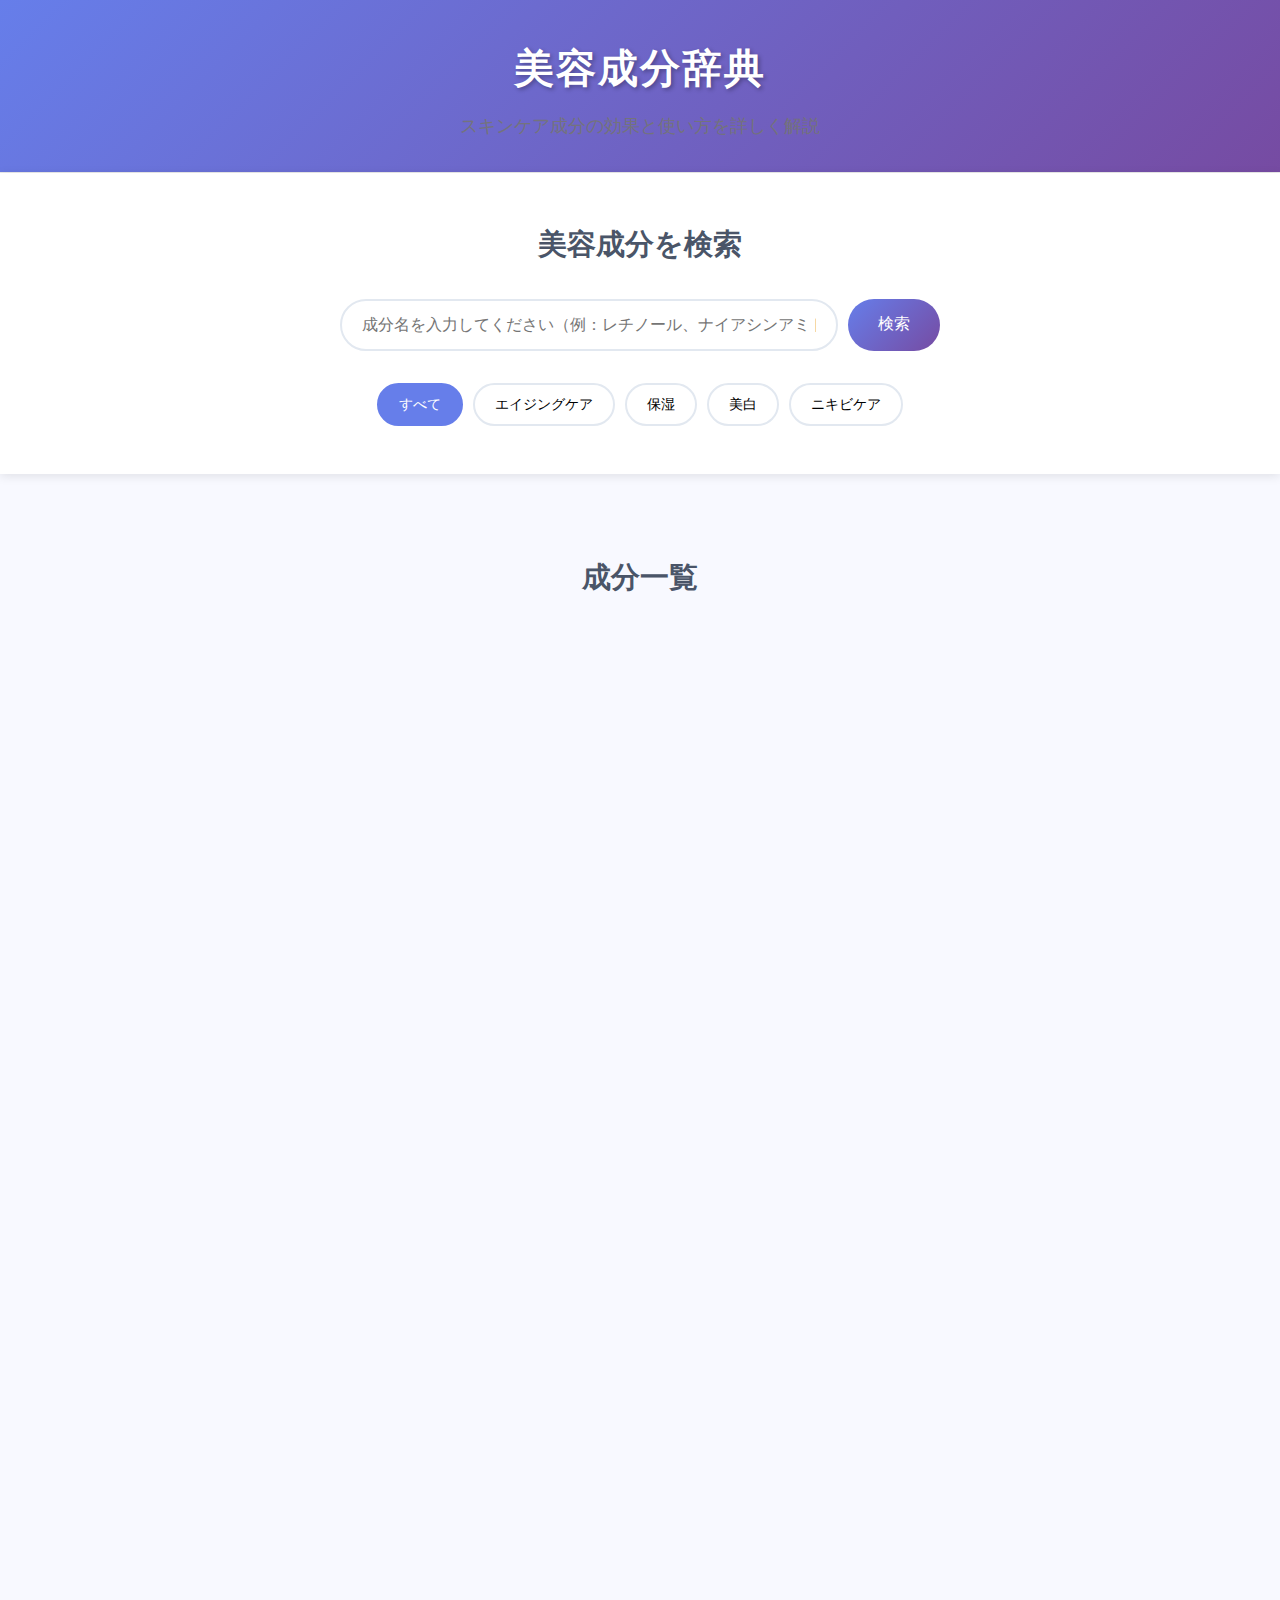
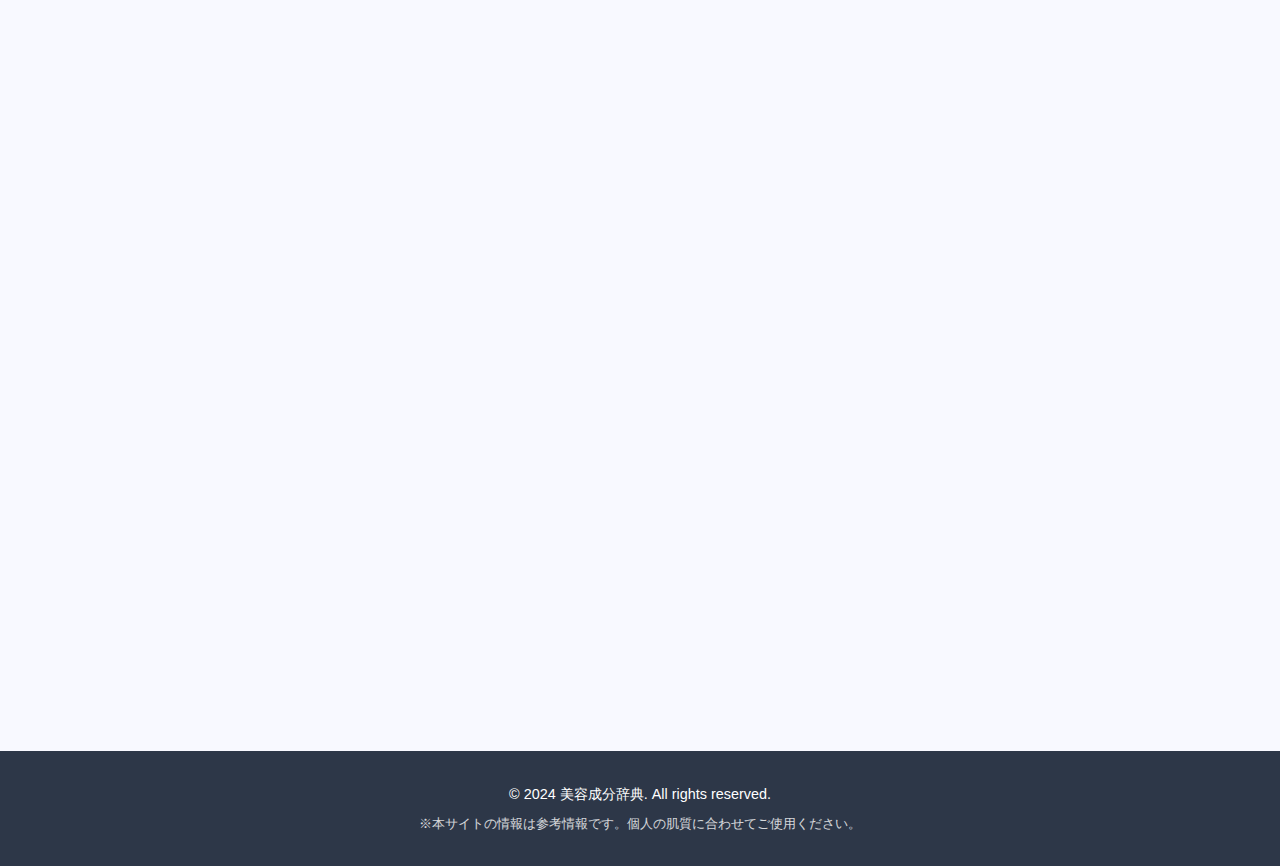
<file: index.html>
<!DOCTYPE html>
<html lang="ja">
<head>
    <meta charset="UTF-8">
    <meta name="viewport" content="width=device-width, initial-scale=1.0">
    <title>美容成分辞典 - あなたのスキンケアをサポート</title>
    <meta name="description" content="美容成分の効果、使い方、併用注意事項を詳しく解説。スキンケア選びの参考にしてください。">
    <link rel="stylesheet" href="css/style.css">
    
    <!-- Google AdSense 用のスクリプト領域 -->
    <!-- <script async src="https://pagead2.googlesyndication.com/pagead/js/adsbygoogle.js?client=ca-pub-XXXXXXXXX" crossorigin="anonymous"></script> -->
</head>
<body>
    <header class="header">
        <div class="container">
            <h1 class="site-title">
                <a href="/">美容成分辞典</a>
            </h1>
            <p class="site-description">スキンケア成分の効果と使い方を詳しく解説</p>
        </div>
    </header>

    <main class="main">
        <section class="hero">
            <div class="container">
                <h2>美容成分を検索</h2>
                <div class="search-container">
                    <input type="text" id="searchInput" placeholder="成分名を入力してください（例：レチノール、ナイアシンアミド）" class="search-input">
                    <button id="searchBtn" class="search-btn">検索</button>
                </div>
                <div class="search-filters">
                    <button class="filter-btn active" data-category="all">すべて</button>
                    <button class="filter-btn" data-category="anti-aging">エイジングケア</button>
                    <button class="filter-btn" data-category="moisturizing">保湿</button>
                    <button class="filter-btn" data-category="brightening">美白</button>
                    <button class="filter-btn" data-category="acne">ニキビケア</button>
                </div>
            </div>
        </section>

        <!-- AdSense 広告枠 1 -->
        <div class="ad-container">
            <!-- 
            <ins class="adsbygoogle"
                 style="display:block"
                 data-ad-client="ca-pub-XXXXXXXXX"
                 data-ad-slot="XXXXXXXXX"
                 data-ad-format="auto"
                 data-full-width-responsive="true"></ins>
            <script>
                 (adsbygoogle = window.adsbygoogle || []).push({});
            </script>
            -->
        </div>

        <section class="ingredients-section">
            <div class="container">
                <h2>成分一覧</h2>
                <div id="ingredientsGrid" class="ingredients-grid">
                    <!-- 成分カードがJavaScriptで動的に生成されます -->
                </div>
                
                <div id="noResults" class="no-results" style="display: none;">
                    <p>検索条件に一致する成分が見つかりませんでした。</p>
                </div>
            </div>
        </section>

        <!-- AdSense 広告枠 2 -->
        <div class="ad-container">
            <!-- 
            <ins class="adsbygoogle"
                 style="display:block"
                 data-ad-client="ca-pub-XXXXXXXXX"
                 data-ad-slot="XXXXXXXXX"
                 data-ad-format="auto"
                 data-full-width-responsive="true"></ins>
            <script>
                 (adsbygoogle = window.adsbygoogle || []).push({});
            </script>
            -->
        </div>
    </main>

    <footer class="footer">
        <div class="container">
            <p>&copy; 2024 美容成分辞典. All rights reserved.</p>
            <p class="disclaimer">※本サイトの情報は参考情報です。個人の肌質に合わせてご使用ください。</p>
        </div>
    </footer>

    <script src="js/ingredients-data.js"></script>
    <script src="js/main.js"></script>
</body>
</html>

<style>
/* CSS Reset */
* {
    margin: 0;
    padding: 0;
    box-sizing: border-box;
}

body {
    font-family: 'Hiragino Sans', 'Yu Gothic', 'Meiryo', sans-serif;
    line-height: 1.6;
    color: #333;
    background-color: #f8f9ff;
}

.container {
    max-width: 1200px;
    margin: 0 auto;
    padding: 0 20px;
}

/* Header */
.header {
    background: linear-gradient(135deg, #667eea 0%, #764ba2 100%);
    color: white;
    padding: 2rem 0;
    text-align: center;
}

.site-title a {
    color: white;
    text-decoration: none;
    font-size: 2.5rem;
    font-weight: bold;
    text-shadow: 2px 2px 4px rgba(0,0,0,0.3);
}

.site-description {
    margin-top: 0.5rem;
    font-size: 1.1rem;
    opacity: 0.9;
}

/* Hero Section */
.hero {
    background: white;
    padding: 3rem 0;
    box-shadow: 0 2px 10px rgba(0,0,0,0.1);
}

.hero h2 {
    text-align: center;
    margin-bottom: 2rem;
    color: #4a5568;
    font-size: 1.8rem;
}

.search-container {
    display: flex;
    max-width: 600px;
    margin: 0 auto 2rem;
    gap: 10px;
}

.search-input {
    flex: 1;
    padding: 15px 20px;
    border: 2px solid #e2e8f0;
    border-radius: 50px;
    font-size: 1rem;
    outline: none;
    transition: border-color 0.3s ease;
}

.search-input:focus {
    border-color: #667eea;
}

.search-btn {
    padding: 15px 30px;
    background: linear-gradient(135deg, #667eea, #764ba2);
    color: white;
    border: none;
    border-radius: 50px;
    font-size: 1rem;
    cursor: pointer;
    transition: transform 0.2s ease;
}

.search-btn:hover {
    transform: translateY(-2px);
}

.search-filters {
    display: flex;
    justify-content: center;
    gap: 10px;
    flex-wrap: wrap;
}

.filter-btn {
    padding: 10px 20px;
    border: 2px solid #e2e8f0;
    background: white;
    border-radius: 25px;
    cursor: pointer;
    transition: all 0.3s ease;
    font-size: 0.9rem;
}

.filter-btn:hover, .filter-btn.active {
    background: #667eea;
    color: white;
    border-color: #667eea;
}

/* Ad Container */
.ad-container {
    max-width: 1200px;
    margin: 2rem auto;
    padding: 0 20px;
    text-align: center;
}

/* Ingredients Section */
.ingredients-section {
    padding: 3rem 0;
}

.ingredients-section h2 {
    text-align: center;
    margin-bottom: 2rem;
    color: #4a5568;
    font-size: 1.8rem;
}

.ingredients-grid {
    display: grid;
    grid-template-columns: repeat(auto-fill, minmax(300px, 1fr));
    gap: 2rem;
    margin-top: 2rem;
}

.ingredient-card {
    background: white;
    border-radius: 15px;
    padding: 1.5rem;
    box-shadow: 0 4px 15px rgba(0,0,0,0.1);
    transition: transform 0.3s ease, box-shadow 0.3s ease;
    text-decoration: none;
    color: inherit;
    display: block;
}

.ingredient-card:hover {
    transform: translateY(-5px);
    box-shadow: 0 8px 25px rgba(0,0,0,0.15);
}

.ingredient-name {
    font-size: 1.3rem;
    font-weight: bold;
    color: #2d3748;
    margin-bottom: 0.5rem;
}

.ingredient-category {
    display: inline-block;
    background: #e2e8f0;
    color: #4a5568;
    padding: 0.3rem 0.8rem;
    border-radius: 15px;
    font-size: 0.8rem;
    margin-bottom: 1rem;
}

.ingredient-description {
    color: #718096;
    font-size: 0.9rem;
    line-height: 1.5;
}

.no-results {
    text-align: center;
    padding: 3rem;
    color: #718096;
    font-size: 1.1rem;
}

/* Footer */
.footer {
    background: #2d3748;
    color: white;
    text-align: center;
    padding: 2rem 0;
    margin-top: 3rem;
}

.disclaimer {
    margin-top: 0.5rem;
    font-size: 0.8rem;
    opacity: 0.8;
}

/* Responsive Design */
@media (max-width: 768px) {
    .site-title a {
        font-size: 2rem;
    }
    
    .search-container {
        flex-direction: column;
        padding: 0 20px;
    }
    
    .search-input, .search-btn {
        width: 100%;
    }
    
    .ingredients-grid {
        grid-template-columns: 1fr;
        gap: 1rem;
    }
    
    .search-filters {
        padding: 0 20px;
    }
    
    .filter-btn {
        font-size: 0.8rem;
        padding: 8px 15px;
    }
}

@media (max-width: 480px) {
    .hero {
        padding: 2rem 0;
    }
    
    .hero h2 {
        font-size: 1.5rem;
    }
    
    .ingredient-card {
        padding: 1rem;
    }
}
</style>

<script>
// 成分データ（実際のデータに置き換えてください）
const ingredientsData = [
    {
        id: 'retinol',
        name: 'レチノール',
        category: 'anti-aging',
        categoryName: 'エイジングケア',
        description: 'ビタミンAの一種で、シワやシミの改善に効果的。肌のターンオーバーを促進し、コラーゲン生成をサポートします。',
        fileName: 'retinol.html'
    },
    {
        id: 'niacinamide',
        name: 'ナイアシンアミド',
        category: 'brightening',
        categoryName: '美白',
        description: 'ビタミンB3誘導体。毛穴の改善、皮脂コントロール、シミの予防に効果があります。',
        fileName: 'niacinamide.html'
    },
    {
        id: 'hyaluronic-acid',
        name: 'ヒアルロン酸',
        category: 'moisturizing',
        categoryName: '保湿',
        description: '優れた保水力を持つ成分。肌の水分保持を助け、ふっくらとした肌に導きます。',
        fileName: 'hyaluronic-acid.html'
    },
    {
        id: 'salicylic-acid',
        name: 'サリチル酸',
        category: 'acne',
        categoryName: 'ニキビケア',
        description: 'BHA（ベータヒドロキシ酸）の一種。毛穴の詰まりを除去し、ニキビの予防と改善に効果的。',
        fileName: 'salicylic-acid.html'
    },
    {
        id: 'vitamin-c',
        name: 'ビタミンC',
        category: 'brightening',
        categoryName: '美白',
        description: '強力な抗酸化作用を持ち、メラニン生成を抑制。シミの予防とコラーゲン生成促進に効果的。',
        fileName: 'vitamin-c.html'
    },
    {
        id: 'ceramide',
        name: 'セラミド',
        category: 'moisturizing',
        categoryName: '保湿',
        description: '肌のバリア機能を構成する重要な成分。水分蒸発を防ぎ、外部刺激から肌を守ります。',
        fileName: 'ceramide.html'
    }
];

let currentFilter = 'all';

// ページ読み込み時の初期化
document.addEventListener('DOMContentLoaded', function() {
    displayIngredients(ingredientsData);
    setupEventListeners();
});

// イベントリスナーの設定
function setupEventListeners() {
    // 検索機能
    const searchInput = document.getElementById('searchInput');
    const searchBtn = document.getElementById('searchBtn');
    
    searchBtn.addEventListener('click', performSearch);
    searchInput.addEventListener('keypress', function(e) {
        if (e.key === 'Enter') {
            performSearch();
        }
    });
    
    // フィルター機能
    const filterBtns = document.querySelectorAll('.filter-btn');
    filterBtns.forEach(btn => {
        btn.addEventListener('click', function() {
            // アクティブボタンの切り替え
            filterBtns.forEach(b => b.classList.remove('active'));
            this.classList.add('active');
            
            currentFilter = this.dataset.category;
            filterIngredients();
        });
    });
}

// 成分表示関数
function displayIngredients(ingredients) {
    const grid = document.getElementById('ingredientsGrid');
    const noResults = document.getElementById('noResults');
    
    if (ingredients.length === 0) {
        grid.innerHTML = '';
        noResults.style.display = 'block';
        return;
    }
    
    noResults.style.display = 'none';
    
    grid.innerHTML = ingredients.map(ingredient => `
        <a href="ingredient/${ingredient.fileName}" class="ingredient-card">
            <h3 class="ingredient-name">${ingredient.name}</h3>
            <span class="ingredient-category">${ingredient.categoryName}</span>
            <p class="ingredient-description">${ingredient.description}</p>
        </a>
    `).join('');
}

// 検索機能
function performSearch() {
    const searchTerm = document.getElementById('searchInput').value.toLowerCase();
    const filtered = ingredientsData.filter(ingredient => 
        ingredient.name.toLowerCase().includes(searchTerm) ||
        ingredient.description.toLowerCase().includes(searchTerm)
    );
    
    displayIngredients(applyCurrentFilter(filtered));
}

// フィルター機能
function filterIngredients() {
    const searchTerm = document.getElementById('searchInput').value.toLowerCase();
    let filtered = ingredientsData;
    
    // 検索条件を適用
    if (searchTerm) {
        filtered = filtered.filter(ingredient => 
            ingredient.name.toLowerCase().includes(searchTerm) ||
            ingredient.description.toLowerCase().includes(searchTerm)
        );
    }
    
    displayIngredients(applyCurrentFilter(filtered));
}

// 現在のフィルターを適用
function applyCurrentFilter(ingredients) {
    if (currentFilter === 'all') {
        return ingredients;
    }
    
    return ingredients.filter(ingredient => ingredient.category === currentFilter);
}
</script>
</file>
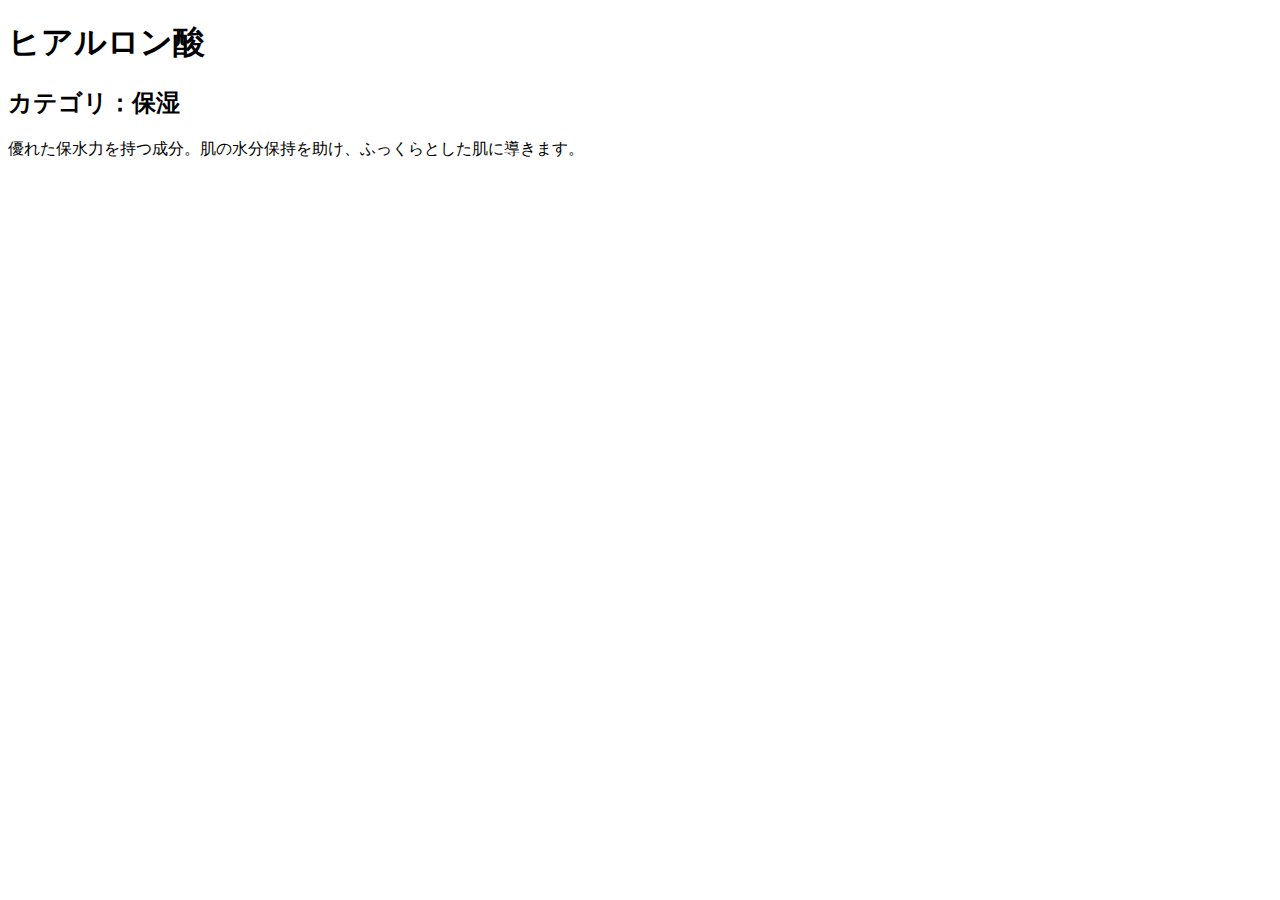
<file: hyaluronic-acid.html>
<!DOCTYPE html>
<html lang="ja">
<head>
  <meta charset="UTF-8">
  <title>ヒアルロン酸｜美容成分辞典</title>
  <meta name="viewport" content="width=device-width, initial-scale=1.0">
</head>
<body>
  <h1>ヒアルロン酸</h1>
  <h2>カテゴリ：保湿</h2>
  <p>優れた保水力を持つ成分。肌の水分保持を助け、ふっくらとした肌に導きます。</p>
</body>
</html>
</file>
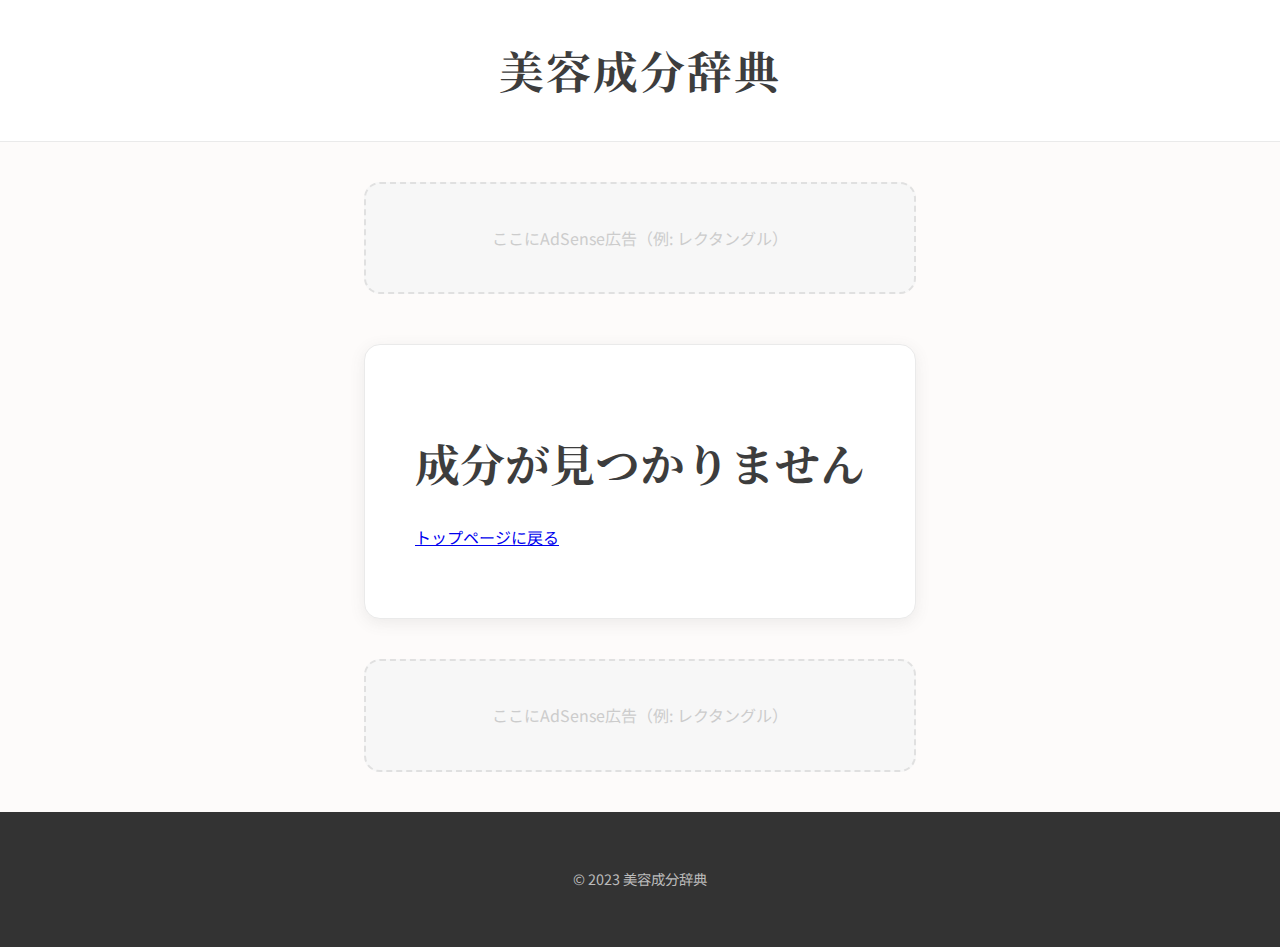
<file: ingredient.html>
<!DOCTYPE html>
<html lang="ja">
<head>
    <meta charset="UTF-8">
    <meta name="viewport" content="width=device-width, initial-scale=1.0">
    <title>成分詳細 | 美容成分辞典</title>
        <link rel="preconnect" href="https://fonts.googleapis.com">
    <link rel="preconnect" href="https://fonts.gstatic.com" crossorigin>
    <link href="https://fonts.googleapis.com/css2?family=Noto+Sans+JP:wght@400;500&family=Noto+Serif+JP:wght@600;700&display=swap" rel="stylesheet">
    <link rel="stylesheet" href="css/style.css">
</head>
<body>
    <header>
        <div class="container">
            <h1><a href="index.html">美容成分辞典</a></h1>
        </div>
    </header>

    <main class="container">
        <!-- Google AdSense 広告コード（例：記事タイトル下） -->
        <div class="ad-placeholder">ここにAdSense広告（例: レクタングル）</div>

        <article id="ingredient-detail">
            <!-- JavaScriptによって内容がここに生成されます -->
            <h2 id="ingredient-name"></h2>
            
            <section id="usage-section">
                <h3>使い方</h3>
                <p id="ingredient-usage"></p>
            </section>
            
            <section id="cautions-section">
                <h3>併用注意</h3>
                <p id="ingredient-cautions"></p>
            </section>
            
            <section id="side-effects-section">
                <h3>副作用</h3>
                <p id="ingredient-side-effects"></p>
            </section>
            
            <section id="products-section">
                <h3>配合されている商品例</h3>
                <ul id="ingredient-products"></ul>
            </section>
        </article>

        <!-- Google AdSense 広告コード（例：記事下） -->
        <div class="ad-placeholder" style="margin-top: 40px;">ここにAdSense広告（例: レクタングル）</div>

    </main>

    <footer>
        <div class="container">
            <p>© 2023 美容成分辞典</p>
        </div>
    </footer>

    <script src="js/data.js"></script>
    <script src="js/ingredient.js"></script>
</body>
</html>
</file>
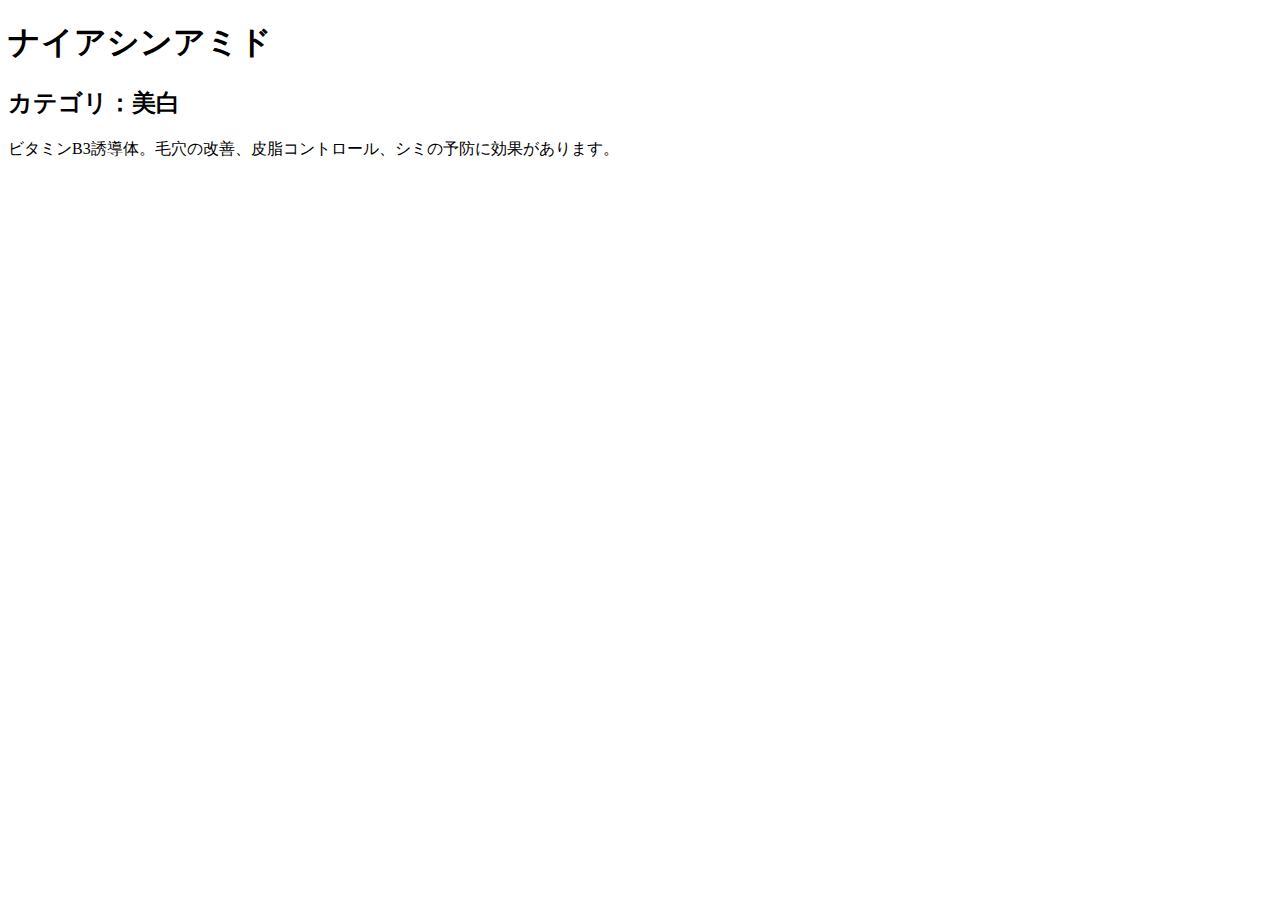
<file: niacinamide.html>
<!DOCTYPE html>
<html lang="ja">
<head>
  <meta charset="UTF-8">
  <title>ナイアシンアミド｜美容成分辞典</title>
  <meta name="viewport" content="width=device-width, initial-scale=1.0">
</head>
<body>
  <h1>ナイアシンアミド</h1>
  <h2>カテゴリ：美白</h2>
  <p>ビタミンB3誘導体。毛穴の改善、皮脂コントロール、シミの予防に効果があります。</p>
</body>
</html>
</file>
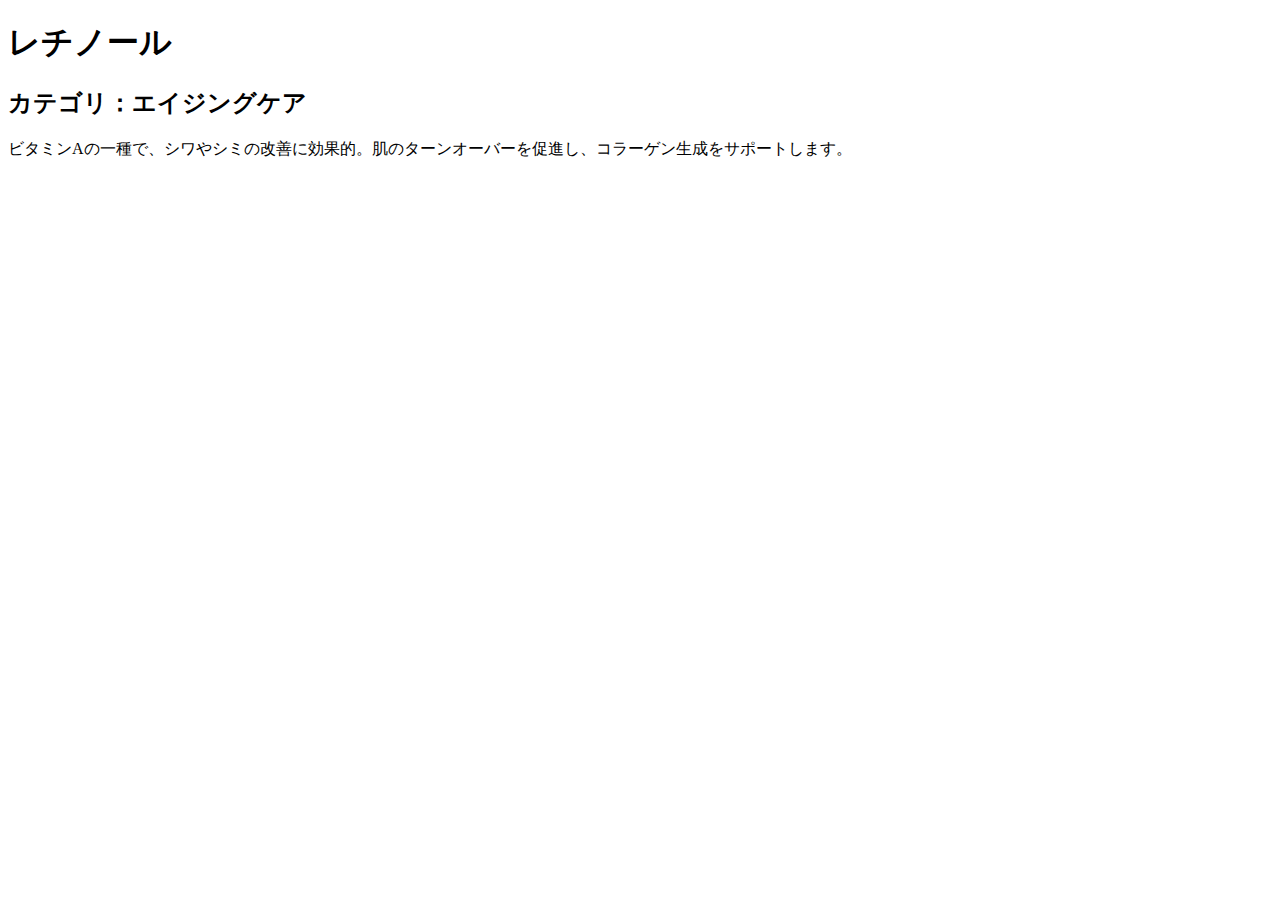
<file: retinol.html>
<!DOCTYPE html>
<html lang="ja">
<head>
  <meta charset="UTF-8">
  <title>レチノール｜美容成分辞典</title>
  <meta name="viewport" content="width=device-width, initial-scale=1.0">
</head>
<body>
  <h1>レチノール</h1>
  <h2>カテゴリ：エイジングケア</h2>
  <p>ビタミンAの一種で、シワやシミの改善に効果的。肌のターンオーバーを促進し、コラーゲン生成をサポートします。</p>
</body>
</html>
</file>
<file: css/style.css>
/* css/style.css (リッチデザイン版) */

/* --- 0. 基本設定と変数 --- */
:root {
    --color-primary: #E6846E;      /* コーラルピンク */
    --color-primary-light: #FCEAE5; /* 薄いピンク */
    --color-secondary: #8A9A87;     /* セージグリーン */
    --color-text: #3D3D3D;         /* 基本の文字色 */
    --color-text-light: #757575;   /* やや薄い文字色 */
    --color-bg: #FDFBFA;           /* 背景色 (温かみのあるオフホワイト) */
    --color-card-bg: #FFFFFF;      /* カードの背景色 */
    --color-border: #EAEAEA;       /* 境界線 */
    --shadow-color: rgba(90, 90, 90, 0.1);

    --font-serif: 'Noto Serif JP', serif;
    --font-sans: 'Noto Sans JP', sans-serif;
    --border-radius: 16px;
    --transition-speed: 0.3s;
}

/* --- 1. グローバル & アニメーション --- */
@keyframes fadeIn {
    from { opacity: 0; transform: translateY(15px); }
    to { opacity: 1; transform: translateY(0); }
}

*, *::before, *::after {
    box-sizing: border-box;
}

body {
    font-family: var(--font-sans);
    line-height: 1.8;
    margin: 0;
    background-color: var(--color-bg);
    color: var(--color-text);
    display: flex;
    flex-direction: column;
    min-height: 100vh;
    -webkit-font-smoothing: antialiased;
}

.container {
    max-width: 880px;
    margin: 0 auto;
    padding: 0 20px;
}

/* --- 2. ヘッダー --- */
header {
    background: var(--color-card-bg);
    padding: 30px 0;
    border-bottom: 1px solid var(--color-border);
    text-align: center;
}
header h1 {
    margin: 0;
    font-family: var(--font-serif);
    font-size: 2.8rem;
    font-weight: 700;
    letter-spacing: 2px;
}
header h1 a {
    color: var(--color-text);
    text-decoration: none;
}
header p {
    margin: 10px 0 0;
    color: var(--color-text-light);
    font-size: 1rem;
}

/* --- 3. 検索 & 絞り込み --- */
.search-section {
    margin: 50px 0 25px;
}
#search-box {
    width: 100%;
    padding: 16px 25px;
    font-size: 1.1rem;
    border: 1px solid var(--color-border);
    border-radius: 50px;
    transition: all var(--transition-speed) ease;
    background-color: var(--color-card-bg);
}
#search-box:focus {
    outline: none;
    border-color: var(--color-primary);
    box-shadow: 0 0 0 4px var(--color-primary-light);
}

.filter-section {
    padding: 0 10px;
    margin-bottom: 50px;
}
#filter-tags {
    display: flex;
    flex-wrap: wrap;
    gap: 12px;
    justify-content: center;
}
.filter-tag input[type="checkbox"] {
    display: none;
}
.filter-tag label {
    display: inline-block;
    padding: 8px 20px;
    background-color: var(--color-card-bg);
    border: 1px solid var(--color-border);
    border-radius: 50px;
    font-size: 0.9rem;
    font-weight: 500;
    color: var(--color-text-light);
    cursor: pointer;
    transition: all var(--transition-speed) ease;
    user-select: none;
}
.filter-tag label:hover {
    border-color: var(--color-primary);
    color: var(--color-primary);
    transform: translateY(-2px);
}
.filter-tag input[type="checkbox"]:checked + label {
    background-color: var(--color-primary);
    color: white;
    border-color: var(--color-primary);
    box-shadow: 0 4px 10px rgba(230, 132, 110, 0.3);
}

/* --- 4. 成分一覧カード --- */
.list-section h2 {
    text-align: center;
    margin-bottom: 30px;
    font-family: var(--font-serif);
    font-size: 2rem;
    font-weight: 600;
}
#ingredient-list {
    display: grid;
    grid-template-columns: repeat(auto-fill, minmax(280px, 1fr));
    gap: 30px;
    margin-bottom: 50px;
}
.ingredient-card {
    background: var(--color-card-bg);
    border: 1px solid var(--color-border);
    border-radius: var(--border-radius);
    box-shadow: 0 4px 15px var(--shadow-color);
    display: flex;
    flex-direction: column;
    justify-content: space-between;
    text-align: left;
    transition: all var(--transition-speed) ease;
    opacity: 0;
    animation: fadeIn 0.6s ease-out forwards;
}
.ingredient-card:hover {
    transform: translateY(-8px);
    box-shadow: 0 10px 25px rgba(90, 90, 90, 0.15);
    text-decoration: none;
}
.card-content {
    padding: 25px;
}
.ingredient-card h3 {
    margin: 0 0 10px 0;
    font-family: var(--font-serif);
    font-size: 1.5rem;
    color: var(--color-text);
}
.ingredient-card p {
    margin: 0;
    color: var(--color-text-light);
    font-size: 0.95rem;
}
.card-tags {
    padding: 0 25px 20px;
    display: flex;
    flex-wrap: wrap;
    gap: 8px;
}
.card-tags span {
    background-color: var(--color-primary-light);
    color: var(--color-primary);
    padding: 4px 12px;
    border-radius: 20px;
    font-size: 0.8rem;
    font-weight: 500;
}
.no-results {
    text-align: center;
    color: var(--color-text-light);
    padding: 40px;
}

/* --- 5. 成分詳細ページ --- */
#ingredient-detail {
    background: var(--color-card-bg);
    border-radius: var(--border-radius);
    padding: 40px 50px 50px;
    margin-top: 50px;
    border: 1px solid var(--color-border);
    box-shadow: 0 4px 15px var(--shadow-color);
}
#ingredient-detail h2 { /* 成分名 */
    font-family: var(--font-serif);
    font-size: 2.8rem;
    text-align: center;
    margin-bottom: 20px;
}
#ingredient-tags-detail {
    display: flex;
    justify-content: center;
    flex-wrap: wrap;
    gap: 10px;
    margin-bottom: 50px;
}
.detail-tag {
    background-color: var(--color-secondary);
    color: white;
    padding: 6px 16px;
    border-radius: 20px;
    font-size: 0.9rem;
    font-weight: 500;
}
#ingredient-detail section {
    margin-bottom: 40px;
}
#ingredient-detail h3 { /* 使い方、併用注意など */
    font-family: var(--font-serif);
    font-size: 1.8rem;
    font-weight: 600;
    margin-bottom: 15px;
    padding-bottom: 10px;
    border-bottom: 2px solid var(--color-primary-light);
    color: var(--color-primary);
    display: flex;
    align-items: center;
}
#ingredient-detail h3::before {
    content: '✧';
    margin-right: 12px;
    font-size: 1.5rem;
}
#ingredient-detail ul {
    padding-left: 10px;
    list-style: none;
}
#ingredient-detail li {
    margin-bottom: 10px;
    padding-left: 25px;
    position: relative;
}
#ingredient-detail li::before {
    content: '🌿';
    position: absolute;
    left: 0;
    top: 1px;
    color: var(--color-secondary);
}

/* --- 6. フッター --- */
footer {
    text-align: center;
    padding: 40px 0;
    background: #333;
    color: #bbb;
    margin-top: auto;
    font-size: 0.9rem;
}

/* --- 7. 広告プレースホルダー --- */
.ad-placeholder {
    background: #f7f7f7;
    color: #ccc;
    text-align: center;
    padding: 40px 20px;
    margin: 40px auto;
    border: 2px dashed #e0e0e0;
    border-radius: var(--border-radius);
}

/* --- 8. レスポンシブ対応 --- */
@media (max-width: 768px) {
    header h1 { font-size: 2.2rem; }
    #ingredient-list { grid-template-columns: 1fr; gap: 25px; }
    #ingredient-detail { padding: 30px 25px; }
    #ingredient-detail h2 { font-size: 2.2rem; }
    #ingredient-detail h3 { font-size: 1.5rem; }
}
</file>
